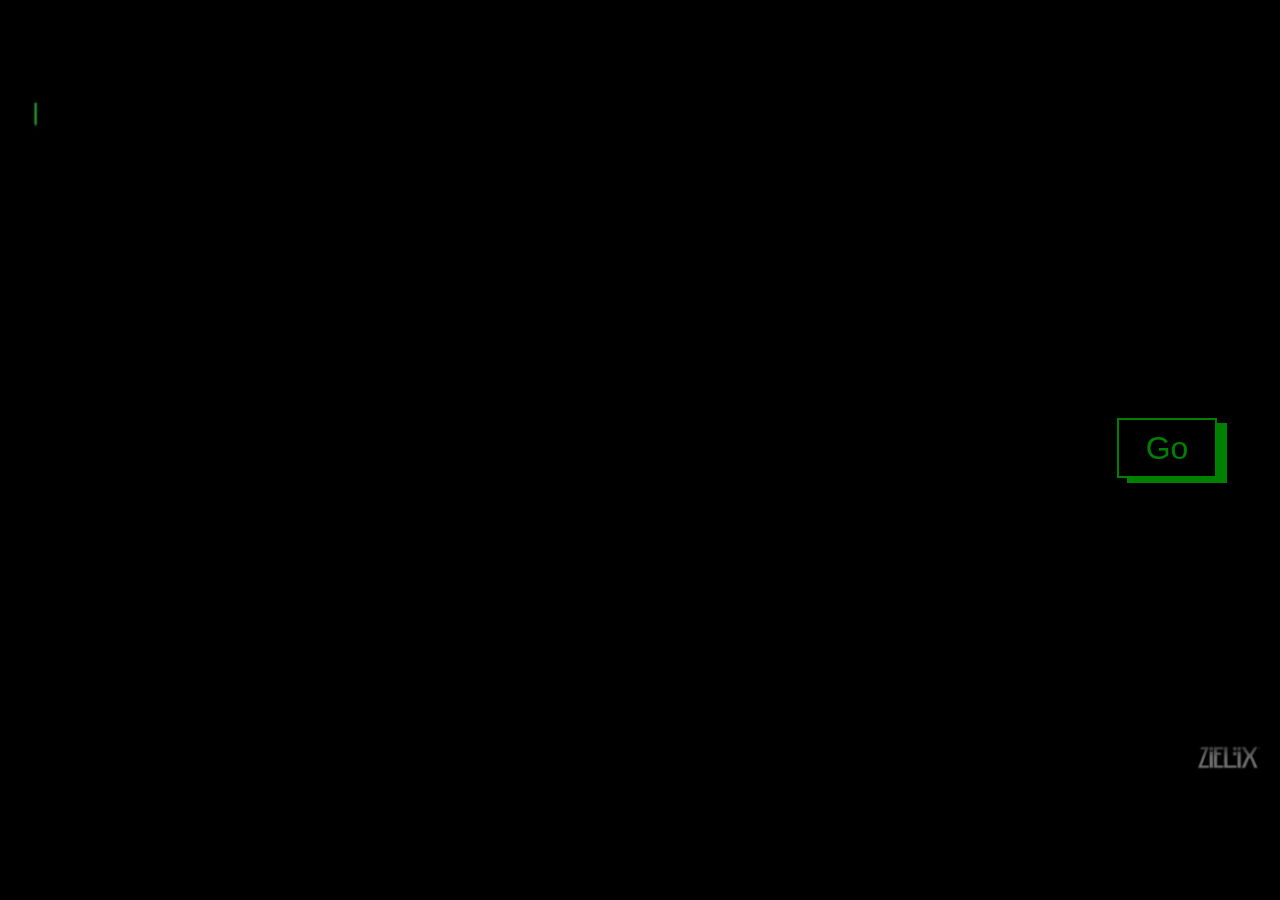
<file: index.html>
<!DOCTYPE html>
<html lang="en">

<head>
	<meta charset="UTF-8">
	<meta http-equiv="X-UA-Compatible" content="IE=edge">
	<meta name="viewport" content="width=device-width, initial-scale=1.0">
	<link rel="stylesheet" href="style/index.css">
	<link rel="icon" type="image/x-icon" href="favicon.ico" />

	<title>Hello</title>
</head>

<body>
	<div class="wrap">
		<video loop="0" muted="" autoplay="" class="fullscreen-bg__video">
			<source src="video/1.mp4" type="video/mp4">
			<source src="video/plane.webm" type="video/webm">
		</video>
		<!-- <div class="button__wrap">
            <div class="button">
                <a href="index.html">Go</a>
            </div>
        </div> -->
		<button onclick="window.location.href = 'menu.html';">Go</button>

	</div>
</body>

</html>
</file>
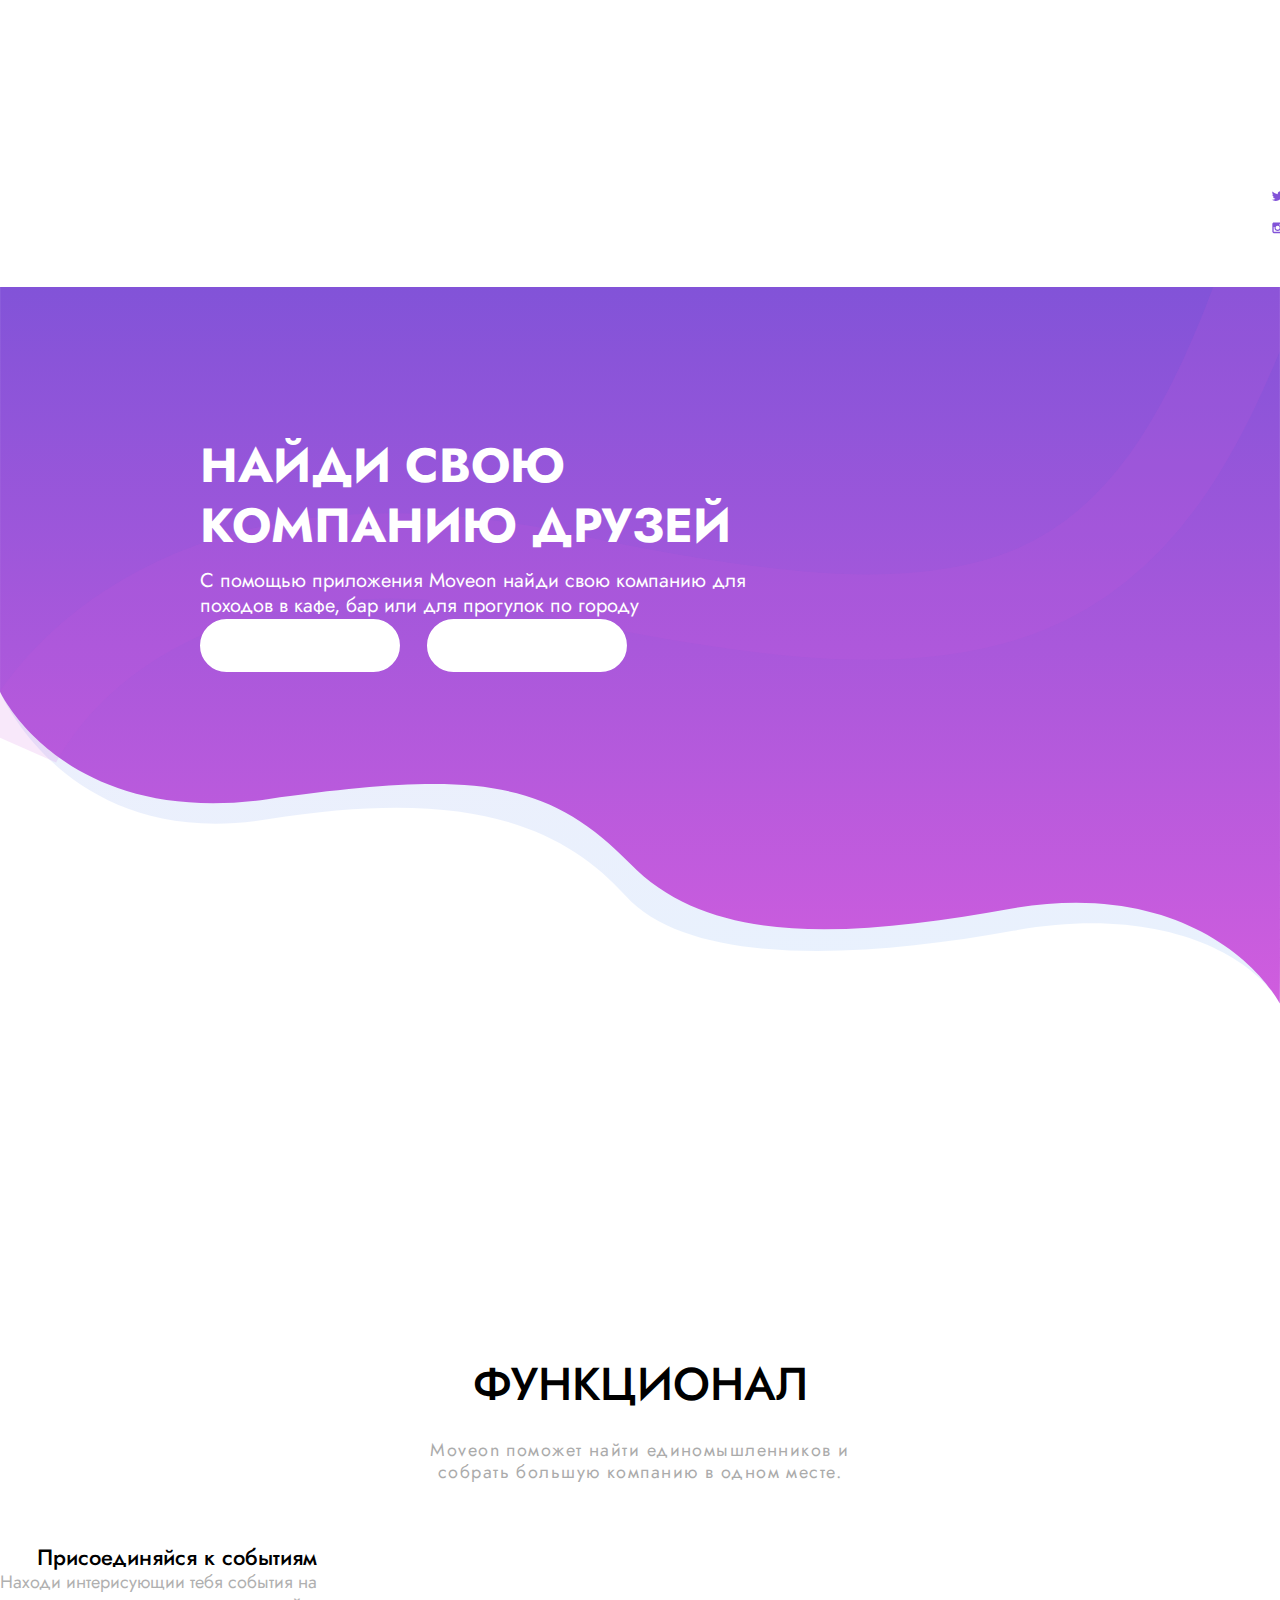
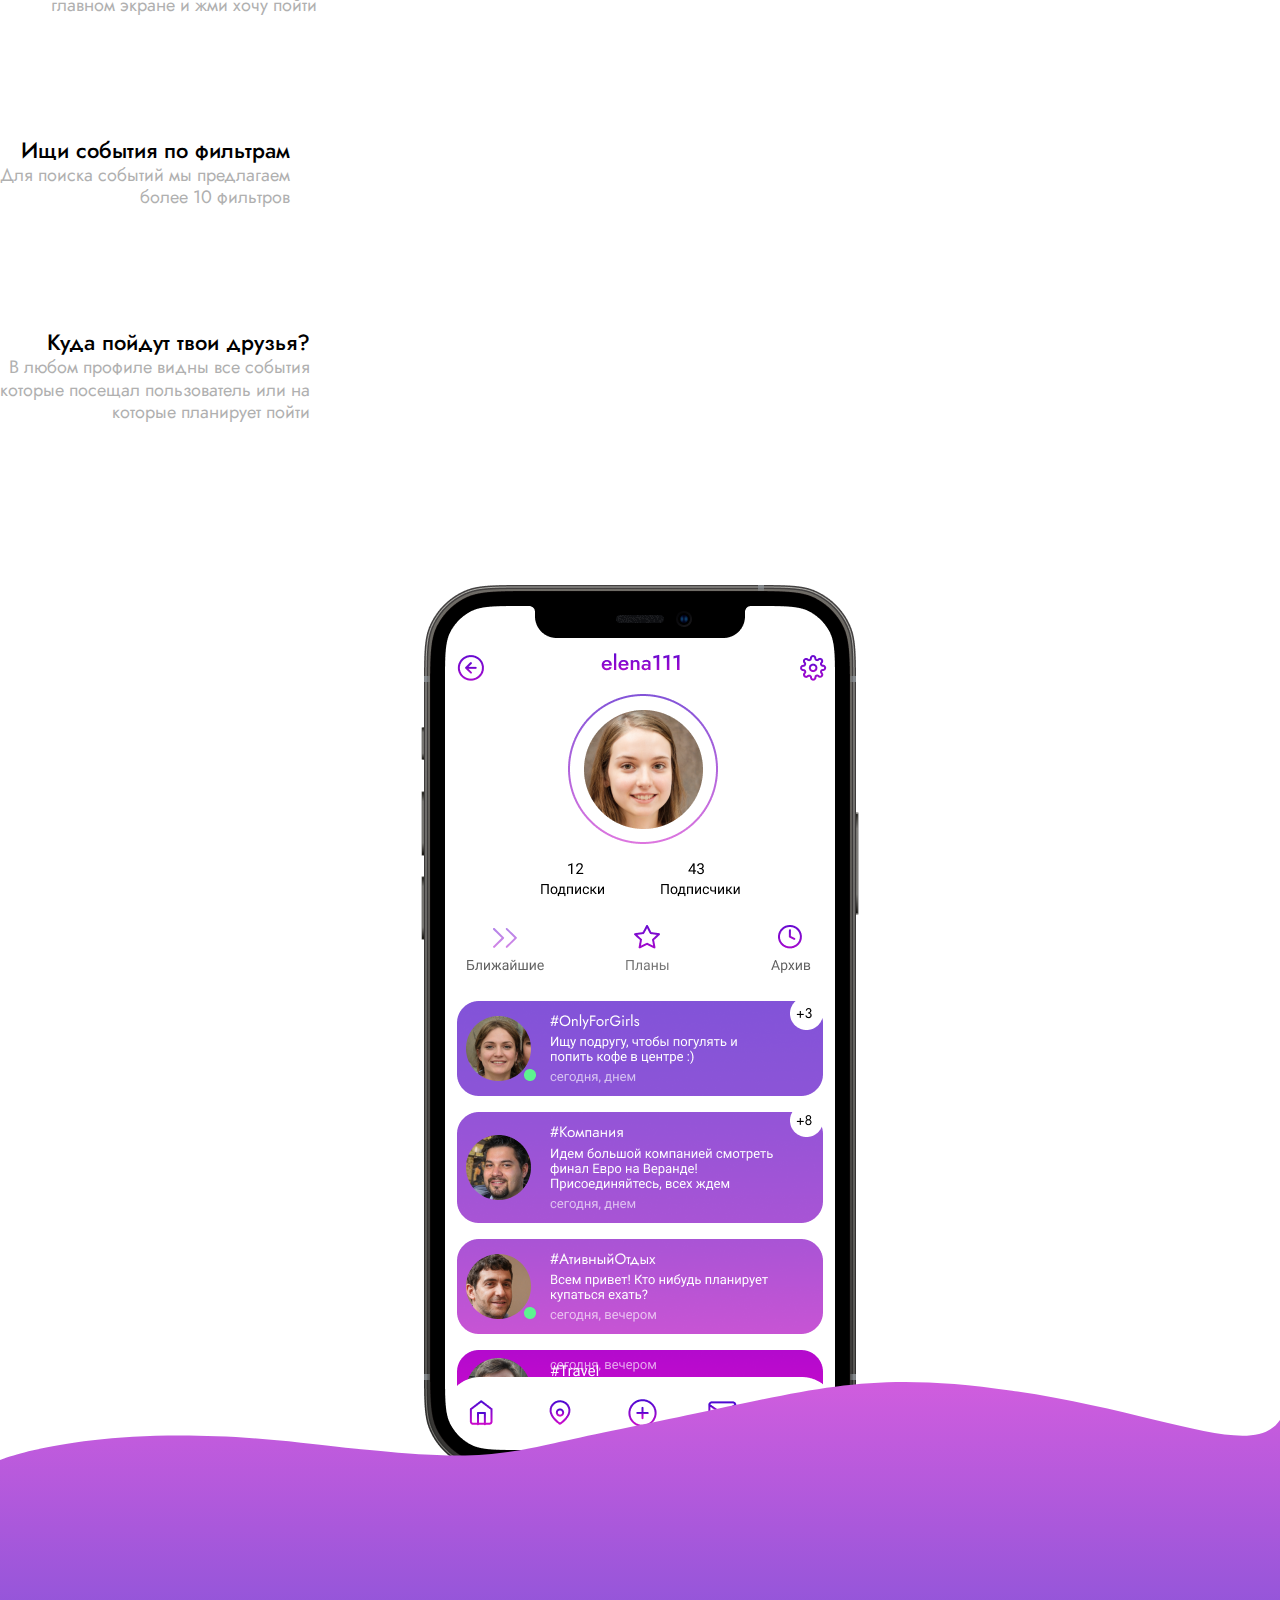
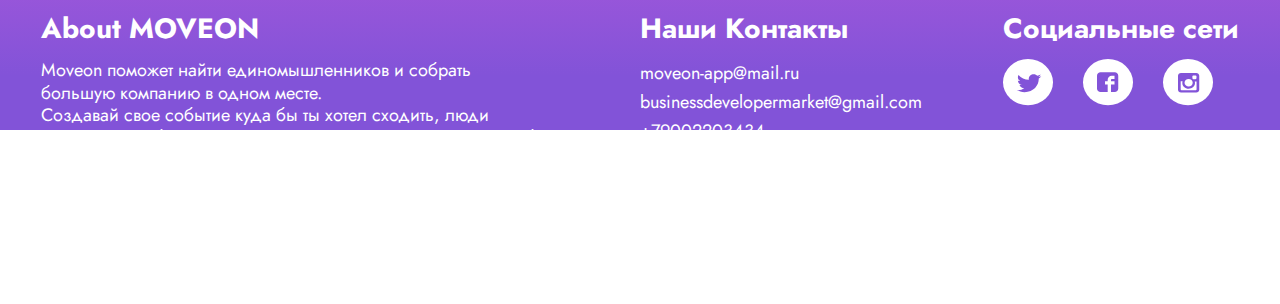
<file: Moveon/index.html>
<!doctype html>
<html lang="en" dir="ltr">

<head>
	<meta charset="utf-8">
	<meta name="viewport"
		content="width=device-width,user-scalable=no,initial-scale=1.0,maximum-scale=1.0,minimum-scale=1.0">
	<meta http-equiv="X-UA-Compatible" content="ie=edge">
	<link rel="icon" type="image/x-icon" href="img/favicon.ico" />
	<title>MOVEON</title>
	<meta name="description" content="Landing-template">
	<link href="style/landing-page.css" rel="stylesheet" type="text/css">
	<link href="https://fonts.googleapis.com/css2?family=Jost:wght@400;500;700&display=swap" rel="stylesheet">
</head>

<body>

	<div class="page-wrapper">
		<header class="header">
			<div class="logo">
				<p><a href="#"><img src="img/MOVEON.svg" width="221" height="45" alt="Пример"></a></p>
			</div>
			<div class="text-logo">
				<h1>НАЙДИ СВОЮ<br> КОМПАНИЮ ДРУЗЕЙ</h1>
				<p>С помощью приложения Moveon найди свою компанию для <br> походов в кафе, бар или для прогулок по
					городу</p>
				<a href="#"><svg width="200" height="53" viewBox="0 0 200 53" fill="none"
						xmlns="http://www.w3.org/2000/svg">
						<rect x="1" y="1" width="197.981" height="51" rx="25.5" fill="white" stroke="white"
							stroke-width="2" />
					</svg>
				</a>
				<a href="#"><svg width="201" height="53" viewBox="0 0 201 53" fill="none"
						xmlns="http://www.w3.org/2000/svg">
						<rect x="1.97839" y="1" width="197.981" height="51" rx="25.5" fill="white" stroke="white"
							stroke-width="2" />
					</svg></a>
			</div>
			<div class="navigation">
				<nav>
					<a href="#">Главная</a>
					<a href="#">Функционал</a>
					<a href="#">Подробнее</a>
					<a href="#">О нас</a>
					<a href="#">Контакты</a>
					<a href="#" class="qwe">
						<svg width="26" height="25" viewBox="0 0 26 25" fill="none"
							xmlns="http://www.w3.org/2000/svg">
							<ellipse cx="13.3421" cy="12.5" rx="12.4988" ry="12.5" fill="white" />
							<path
								d="M19.9672 9.3125C19.5297 9.5 19.0298 9.625 18.5298 9.6875C19.0298 9.375 19.4672 8.875 19.6547 8.3125C19.1547 8.625 18.6548 8.8125 18.0298 8.9375C17.5924 8.4375 16.9049 8.125 16.2175 8.125C14.8426 8.125 13.7177 9.25 13.7177 10.625C13.7177 10.8125 13.7177 11 13.7802 11.1875C11.7179 11.0625 9.84307 10.0625 8.59318 8.5625C8.4057 8.9375 8.28071 9.375 8.28071 9.8125C8.28071 10.6875 8.71817 11.4375 9.40561 11.875C8.96815 11.875 8.59318 11.75 8.28071 11.5625C8.28071 12.75 9.15563 13.8125 10.2805 14C10.093 14.0625 9.84307 14.0625 9.59309 14.0625C9.40561 14.0625 9.28062 14.0625 9.09314 14C9.40561 15 10.343 15.75 11.4679 15.75C10.593 16.4375 9.5306 16.8125 8.34321 16.8125C8.15572 16.8125 7.96824 16.8125 7.71826 16.75C8.84316 17.4375 10.1555 17.875 11.5929 17.875C16.2175 17.875 18.7173 14.0625 18.7173 10.75V10.4375C19.2172 10.25 19.6547 9.8125 19.9672 9.3125Z"
								fill="#8253D8" />
						</svg>
					</a>
					<a href="#">
						<svg width="26" height="25" viewBox="0 0 26 25" fill="none"
							xmlns="http://www.w3.org/2000/svg">
							<ellipse cx="13.3379" cy="12.5" rx="12.4988" ry="12.5" fill="white" />
							<path
								d="M18.963 8.63666C18.963 7.70078 18.1373 6.875 17.2015 6.875H10.1006C9.1648 6.875 8.33911 7.70078 8.33911 8.63666V15.7383C8.33911 16.6742 9.1648 17.5 10.1006 17.5H13.6786V13.4812H12.3575V11.7196H13.6786V11.0039C13.6786 9.79275 14.5593 8.74676 15.6602 8.74676H17.0914V10.5084H15.6602C15.4951 10.5084 15.33 10.6736 15.33 11.0039V11.7196H17.0914V13.4812H15.33V17.5H17.2015C18.1373 17.5 18.963 16.6742 18.963 15.7383V8.63666Z"
								fill="#8253D8" />
						</svg></a>
					<a href="#">
						<svg width="26" height="25" viewBox="0 0 26 25" fill="none"
							xmlns="http://www.w3.org/2000/svg">
							<ellipse cx="13.3339" cy="12.5" rx="12.4988" ry="12.5" fill="white" />
							<path
								d="M17.4481 7.5H9.8471C8.98893 7.5 8.33508 8.15385 8.33508 9.01202V16.613C8.33508 17.4712 8.98893 18.125 9.8471 18.125H17.4481C18.3062 18.125 18.9601 17.4712 18.9601 16.613V9.01202C18.9601 8.15385 18.3062 7.5 17.4481 7.5ZM13.6476 16C15.4048 16 16.8351 14.6106 16.8351 12.9351C16.8351 12.649 16.7942 12.3221 16.7125 12.0769H17.6115V16.4087C17.6115 16.613 17.4481 16.8173 17.2029 16.8173H10.0923C9.88797 16.8173 9.68364 16.6538 9.68364 16.4087V12.0361H10.6235C10.5418 12.3221 10.5009 12.6082 10.5009 12.8942C10.4601 14.6106 11.8904 16 13.6476 16ZM13.6476 14.774C12.5034 14.774 11.6043 13.875 11.6043 12.7716C11.6043 11.6683 12.5034 10.7692 13.6476 10.7692C14.7918 10.7692 15.6909 11.6683 15.6909 12.7716C15.6909 13.9159 14.7918 14.774 13.6476 14.774ZM17.5707 10.4014C17.5707 10.6466 17.3663 10.851 17.1211 10.851H15.9769C15.7317 10.851 15.5274 10.6466 15.5274 10.4014V9.29808C15.5274 9.05288 15.7317 8.84856 15.9769 8.84856H17.1211C17.3663 8.84856 17.5707 9.05288 17.5707 9.29808V10.4014Z"
								fill="#8253D8" />
						</svg></a>
				</nav>
				<div class="wrapper-image">
					<img src="img/header-bg2.svg" alt="" class="bg-image">
				</div>
			</div>

		</header>

		<main class="landing-page">
			<div class="name-container">
				<h2>ФУНКЦИОНАЛ</h2><br>
				<p>Moveon поможет найти единомышленников и <br> собрать большую компанию в одном месте.</p>
			</div>
			<div class="container-wrapper">
				<div class="container-1">
					<div>
						<h3>Присоединяйся к событиям</h3>
						<p>Находи интерисующии тебя события на <br> главном экране и жми хочу пойти</p>
					</div>
					<div>
						<h3>Ищи события по фильтрам</h3>
						<p>Для поиска событий мы предлагаем <br> более 10 фильтров</p>
					</div>
					<div>
						<h3>Куда пойдут твои друзья?</h3>
						<p>В любом профиле видны все события <br> которые посещал пользователь или на <br> которые
							планирует пойти</p>
					</div>
				</div>
				<div class="container-image">
					<img src="img/container-image.svg" alt="">
				</div>
				<div class="container-2">
					<h3>Создавай свои события</h3>
					<p>Жми на плюсик в главном меню, создавай свое событие и одобряй участие новых друзей</p>
				</div>
			</div>
		</main>

		<div class="wrapper">
			<footer class="footer">

				<div class="about">
					<h2>About MOVEON</h2>
					<p>Moveon поможет найти единомышленников и собрать <br> большую компанию в одном месте. <br>
						Создавай свое событие куда бы ты хотел сходить, люди <br> увидят твое событие в ленте и
						желающие
						присоединятся к тебе.</p>
				</div>
				<div class="contact">
					<address>
						<h2>Наши Контакты</h2>
						<a href="mailto:moveon-app@mail.ru">moveon-app@mail.ru</a><br>
						<a href="mailto:businessdevelopermarket@gmail.com">businessdevelopermarket@gmail.com</a><br>
						<a href="tel:+79002203434">+79002203434</a>
					</address>
				</div>
				<div class="social">
					<h2>Социальные сети</h2>
					<a href="#"><svg width="50" height="47" viewBox="0 0 50 47" fill="none"
							xmlns="http://www.w3.org/2000/svg">
							<ellipse cx="25" cy="23.2195" rx="25" ry="23.1082" fill="white" />
							<path
								d="M38.2518 17.3273C37.3768 17.6739 36.3768 17.905 35.3768 18.0206C36.3768 17.4429 37.2518 16.5186 37.6268 15.4787C36.6268 16.0564 35.6268 16.403 34.3768 16.6341C33.5018 15.7098 32.1268 15.1321 30.7518 15.1321C28.0018 15.1321 25.7518 17.2118 25.7518 19.7537C25.7518 20.1003 25.7518 20.4469 25.8768 20.7935C21.7518 20.5624 18.0018 18.7138 15.5018 15.9409C15.1268 16.6341 14.8768 17.4429 14.8768 18.2516C14.8768 19.8692 15.7518 21.2557 17.1268 22.0645C16.2518 22.0645 15.5018 21.8334 14.8768 21.4868C14.8768 23.682 16.6268 25.6462 18.8768 25.9928C18.5018 26.1083 18.0018 26.1083 17.5018 26.1083C17.1268 26.1083 16.8768 26.1083 16.5018 25.9928C17.1268 27.8414 19.0018 29.2279 21.2518 29.2279C19.5018 30.4988 17.3768 31.1921 15.0018 31.1921C14.6268 31.1921 14.2518 31.1921 13.7518 31.0765C16.0018 32.3475 18.6268 33.1562 21.5018 33.1562C30.7518 33.1562 35.7518 26.1083 35.7518 19.9847V19.407C36.7518 19.0604 37.6268 18.2516 38.2518 17.3273Z"
								fill="#8253D8" />
						</svg>
					</a>
					<a href="#"><svg width="50" height="47" viewBox="0 0 50 47" fill="none"
							xmlns="http://www.w3.org/2000/svg">
							<ellipse cx="25" cy="23.2197" rx="25" ry="23.1084" fill="white" />
							<path
								d="M35.2499 16.6314C35.2499 14.9013 33.5983 13.3748 31.7266 13.3748H17.5233C15.6515 13.3748 14 14.9013 14 16.6314V29.7597C14 31.4898 15.6515 33.0164 17.5233 33.0164H24.68V25.5871H22.0375V22.3305H24.68V21.0075C24.68 18.7686 26.4416 16.8349 28.6437 16.8349H31.5064V20.0916H28.6437C28.3134 20.0916 27.9831 20.3969 27.9831 21.0075V22.3305H31.5064V25.5871H27.9831V33.0164H31.7266C33.5983 33.0164 35.2499 31.4898 35.2499 29.7597V16.6314Z"
								fill="#8253D8" />
						</svg>
					</a>
					<a href="#"><svg width="50" height="47" viewBox="0 0 50 47" fill="none"
							xmlns="http://www.w3.org/2000/svg">
							<ellipse cx="25" cy="23.2195" rx="25" ry="23.1082" fill="white" />
							<path
								d="M33.2291 13.9766H18.0257C16.3092 13.9766 15.0013 15.1853 15.0013 16.7717V30.823C15.0013 32.4094 16.3092 33.6182 18.0257 33.6182H33.2291C34.9456 33.6182 36.2534 32.4094 36.2534 30.823V16.7717C36.2534 15.1853 34.9456 13.9766 33.2291 13.9766ZM25.6274 29.6898C29.1421 29.6898 32.003 27.1213 32.003 24.024C32.003 23.4952 31.9213 22.8908 31.7578 22.4376H33.556V30.4453C33.556 30.823 33.2291 31.2007 32.7386 31.2007H18.5161C18.1074 31.2007 17.6987 30.8986 17.6987 30.4453V22.362H19.5787C19.4152 22.8908 19.3335 23.4196 19.3335 23.9485C19.2518 27.1213 22.1126 29.6898 25.6274 29.6898ZM25.6274 27.4235C23.3387 27.4235 21.5404 25.7615 21.5404 23.7218C21.5404 21.6821 23.3387 20.0201 25.6274 20.0201C27.9161 20.0201 29.7143 21.6821 29.7143 23.7218C29.7143 25.8371 27.9161 27.4235 25.6274 27.4235ZM33.4743 19.3402C33.4743 19.7935 33.0656 20.1712 32.5752 20.1712H30.2865C29.7961 20.1712 29.3874 19.7935 29.3874 19.3402V17.3005C29.3874 16.8473 29.7961 16.4695 30.2865 16.4695H32.5752C33.0656 16.4695 33.4743 16.8473 33.4743 17.3005V19.3402Z"
								fill="#8253D8" />
						</svg>
					</a>
				</div>
			</footer>
		</div>
	</div>


</body>

</html>
</file>
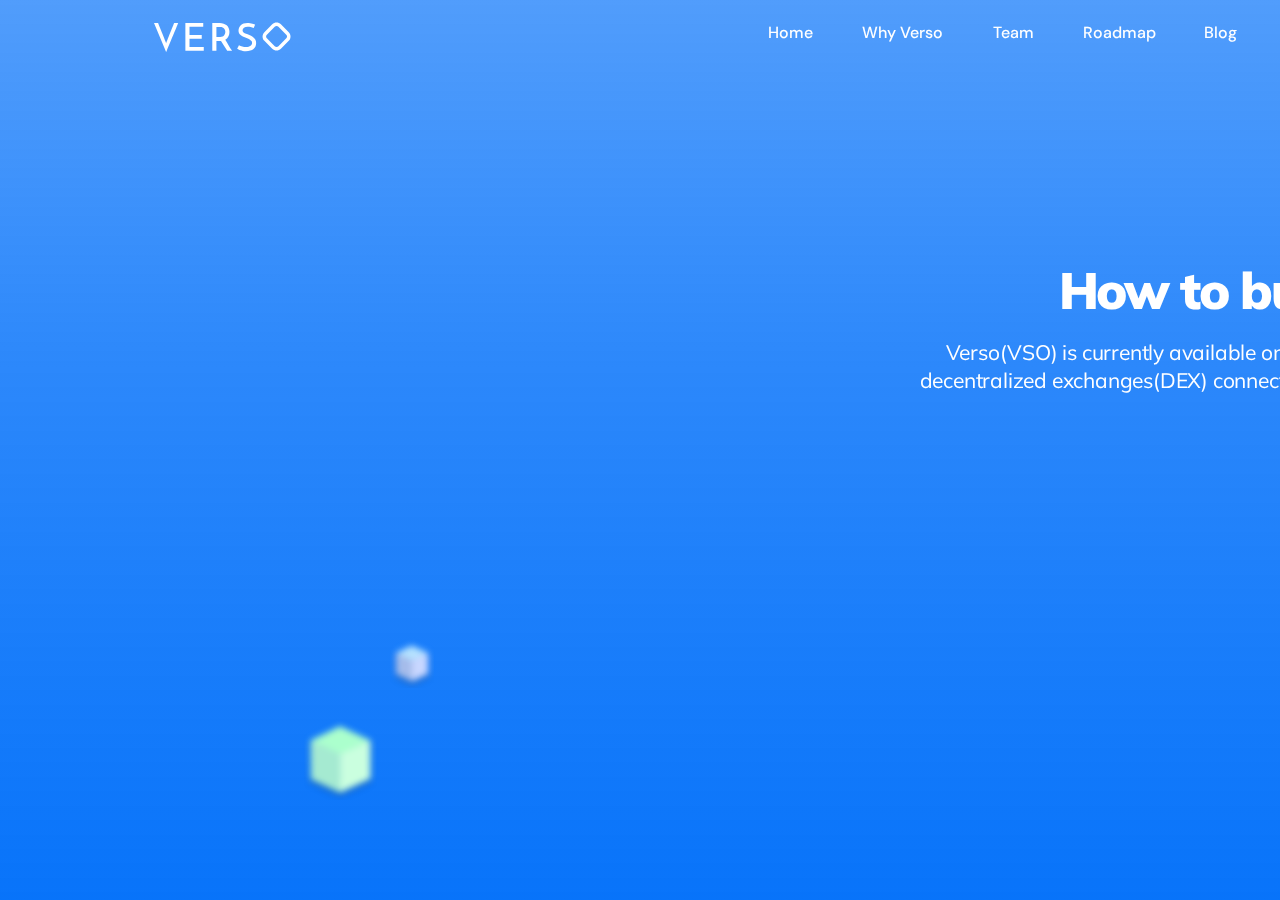
<file: Verso/index.html>
<!DOCTYPE html>
<html lang="en">

<head>
    <meta charset="UTF-8">
    <meta http-equiv="X-UA-Compatible" content="IE=edge">
    <meta name="viewport" content="width=device-width, initial-scale=1.0">
    <title>Document</title>
    <link rel="stylesheet" href="style/style.css">
    <link rel="icon" type="image/png" href="favicon.ico">
    <link rel="preconnect" href="https://fonts.googleapis.com">
    <link rel="preconnect" href="https://fonts.gstatic.com" crossorigin>
    <link href="https://fonts.googleapis.com/css2?family=DM+Sans&family=Mulish:wght@600;900&display=swap"
        rel="stylesheet">
    <link rel="preconnect" href="https://fonts.googleapis.com">
    <link rel="preconnect" href="https://fonts.gstatic.com" crossorigin>
    <link href="https://fonts.googleapis.com/css2?family=DM+Sans&family=Mulish:wght@300;600;900&display=swap"
        rel="stylesheet">
</head>

<body>
    <div class="header">
        <nav>
            <a href="index.html" class="logo"><img src="img/Logo.svg" alt="Ой, картинка не загрузилась)"></a>
            <form action="#" method="GET">
                <a href="#" class="home">Home</a>
                <a href="#" class="why-Verso">Why Verso</a>
                <a href="#">Team</a>
                <a href="#">Roadmap</a>
                <a href="#">Blog</a>
                <a href="#">Whitepaper</a>
                <a href="#" style="text-align: auto;">Buy $VSO</a>
            </form>
        </nav>
        <img src="img/box grey.svg" alt="" class="box-grey">
        <img src="img/box yellow.svg" alt="" class="box-yellow">
        <img src="img/box purle.svg" alt="" class="box-purle">
        <img src="img/box - green.svg" alt="" class="box-green">
        <div class="conteiner">
            <h1><b>How to buy VSO</b></h1>
            <h2>Verso(VSO) is currently available on <a href="index.html" style="font-weight: 600;">Gate.io</a> as well
                as on several
                decentralized exchanges(DEX)
                connected to the
                Avalanche blockchain.</h2>
        </div>
    </div>






</body>

</html>
</file>
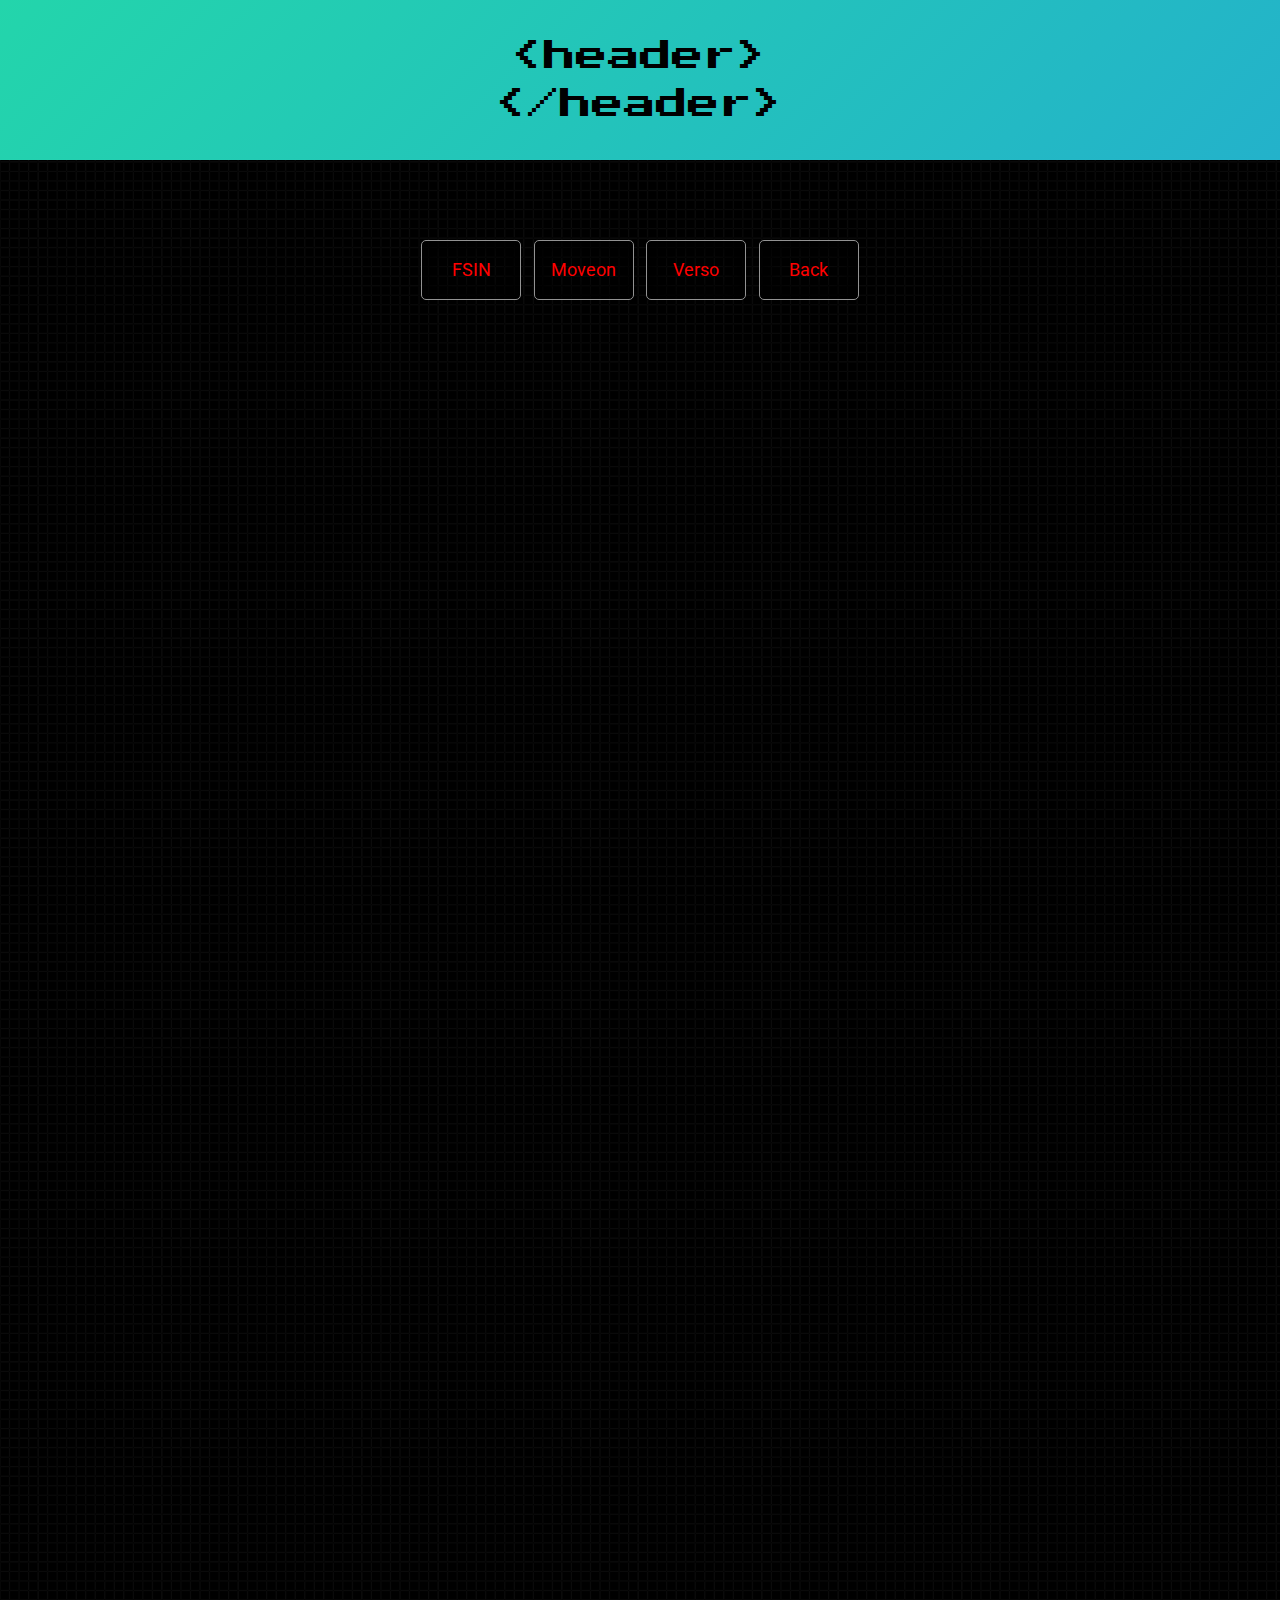
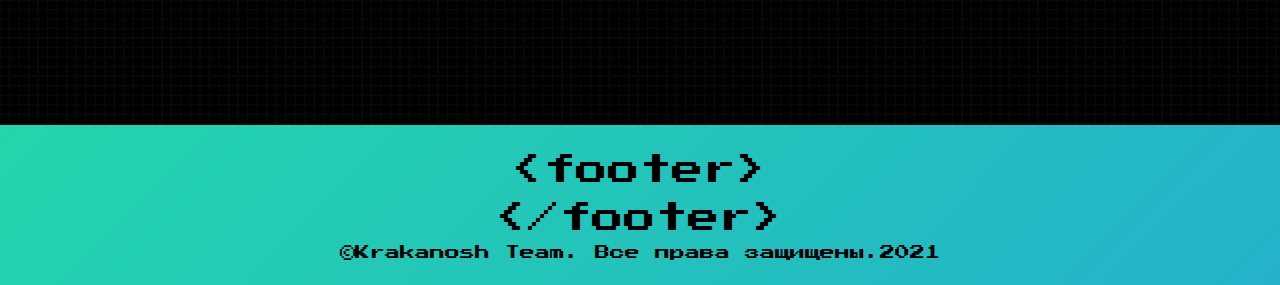
<file: menu.html>
<!doctype html>
<html lang="en" dir="ltr">

<head>
	<meta charset="utf-8">
	<meta name="viewport"
		content="width=device-width,user-scalable=no,initial-scale=1.0,maximum-scale=1.0,minimum-scale=1.0">
	<meta http-equiv="X-UA-Compatible" content="ie=edge">
	<link rel="icon" type="image/x-icon" href="favicon.ico" />
	<title>Multi-page Site</title>
	<meta name="description" content="Landing-template">
	<link href="style/landing-page.css" rel="stylesheet" type="text/css">
	<script defer src="js/action.js"></script>
	<link href="https://fonts.googleapis.com/css2?family=Press+Start+2P&display=swap" rel="stylesheet">
</head>

<body>
	<!-- Google Tag Manager (noscript) -->
	<noscript><iframe></iframe></noscript>
	<!-- End Google Tag Manager (noscript) -->


	<div class="page-wrapper" id="main">
		<header class="header">
			<div class="container">
				<p>
					&lt;header&gt; <br>
					&lt;/header&gt;
				</p>
			</div>
		</header>
		<main class="landing-page">
			<div class="container__wrap">
				<div class="block__1">
					<div class="container">
						<a href="https://krakanosh.github.io/FSIN/">FSIN</a>
					</div>
					<div class="container">
						<a href="https://krakanosh.github.io/Moveon/">Moveon</a>
					</div>
					<div class="container">
						<a href="https://krakanosh.github.io/Verso/">Verso</a>
					</div>
					<div class="container">
						<a href="index.html">Back</a>
					</div>
				</div>
			</div>
			<div class="youtube">
				<iframe width="1280" height="720" src="https://www.youtube.com/embed/-DBjMoobDM8" title="YouTube video player" frameborder="0" allow="accelerometer; autoplay; clipboard-write; encrypted-media; gyroscope; picture-in-picture" allowfullscreen></iframe>
			</div>
			<div class="maps">
				<iframe
					src="https://www.google.com/maps/embed?pb=!1m18!1m12!1m3!1d2334.366694197237!2d37.61005111636095!3d54.191291018785044!2m3!1f0!2f0!3f0!3m2!1i1024!2i768!4f13.1!3m3!1m2!1s0x41343fe3258b27e3%3A0x82b1a895cdf704e1!2z0JrQvtC80L_RjNGO0YLQtdGA0L3QsNGPINCw0LrQsNC00LXQvNC40Y8g0KjQsNCz!5e0!3m2!1sru!2sru!4v1632393437664!5m2!1sru!2sru"
					width="600" height="450" style="border:0;" allowfullscreen="" loading="lazy"></iframe>
			</div>
		</main>
		<footer class="footer">
			<div class="container">
				<p>
					&lt;footer&gt; <br>
					&lt;/footer&gt;
				</p>
			</div>
			<div>
				<span>©Krakanosh Team. Все права защищены.2021</span>
			</div>
		</footer>
	</div>

	<!--	<script>-->

	<!--	</script>-->
</body>

</html>
</file>
<file: style/index.css>
body {
    background-color: black;
}

.fullscreen-bg__video {
    width: 100%;
    height: 100vh;
    margin-top: -20px;
}

button {
    min-width: 100px;
    height: 60px;
    border: 2px solid green;
    display: flex;
    justify-content: center;
    align-items: center;
    box-shadow: 10px 5px green;
    background-color: black;
    font-size: 32px;
    color: green;
    cursor: pointer;
    margin-right: 7vh;
    position: fixed;
    right: 0;
}

button:hover {
    min-width: 110px;
    height: 70px;
}

.wrap {
    display: flex;
    justify-content: center;
    align-items: center;
}

/* button a {
    font-size: 32px;
    color: green;
} */

.button__wrap {
    width: 280px;
    height: 90px;
    border: 2px solid green;
    display: flex;
    justify-content: center;
    margin-top: 10vh;
}

@media (max-width: 768px) {
    button {
        margin-top: 63vh;
        margin-right: 20vh;
    }
}
</file>
<file: Moveon/style/landing-page.css>
@import "normalize.css";
@import "base.css";
@import "container.css";
@import "header.css";
@import "footer.css";

.landing-page {
    padding-top: 60px;
    flex: 1 1 auto;
}
@media (max-width: 1200px) {
    .landing-page {

    }
}
@media (max-width: 992px) {
    .landing-page {

    }
}
@media (max-width: 768px) {
    .landing-page {

    }
}
</file>
<file: Verso/style/style.css>
@import "normalize.css";
@import "header.css";
@import "footer.css";

.box-grey {position: absolute;
	width: 58px;
	height: 64px;
	left: 1793px;
	top: 321px;}

.box-yellow {position: absolute;
width: 44px;
height: 49px;
left: 1851px;
top: 207px;}

.box-purle {position: absolute;
width: 44px;
height: 49px;
left: 390px;
top: 639px;}

.box-green {position: absolute;
width: 73px;
height: 81px;
left: 304px;
top: 719px;}



h1 {position: absolute;
	width: 790px;
	height: 80px;
	left: 856px;
	top: 221px;
	font-family: "Mulish";
	font-style: normal;
	font-weight: bold;
	font-size: 51px;
	line-height: 80px;
	text-align: center;
	letter-spacing: -2.4px;
	color: #ffffff;
	margin-top: 29px;
}

h2 {position: absolute;
	width: 689px;
	height: 56px;
	left: 906px;
	top: 321px;
	font-family: "Mulish";
	font-style: normal;
	font-weight: normal;
	font-size: 21px;
	line-height: 28px;
	text-align: center;
	letter-spacing: -0.2px;
	color: #ffffff;}













































@media (max-width: 1200px) {
    .landing-page {

    }
}
@media (max-width: 992px) {
    .landing-page {

    }
}
@media (max-width: 768px) {
    .landing-page {

    }
}
</file>
<file: style/landing-page.css>
@import "normalize.css";
@import "base.css";
@import "container.css";
@import "header.css";
@import "footer.css";

body {
    background-image: url(../img/bgc.png);
    background-repeat: no-repeat;
    background-size: cover;
}

.container__wrap {
    display: flex;
    flex-direction: row;
    justify-content: space-around;
}

.block__1 {
    width: 50vh;
    height: 10vh;
    display: flex;
    justify-content: space-around;
    flex-wrap: wrap;
    margin-top: 20vh;
}

/* .container:last-child {

} */

.block__1 .container {
    width: 100px;
    height: 60px;
    align-items: center;
    box-shadow: inset 0px 0px 20px 10px rgba(0, 0, 0, 0.9);
}

.container a {
    border: rgb(146, 146, 146) solid 1.8px;
    border-radius: 5px;
    width: 100px;
    height: 60px;
    text-align: center;
    padding-top: 15%;
    transition: transform 0.5s;
    font-size: large;
    text-decoration: none;
    color: red;
}

.container a:hover {
    background-color: rgba(80, 80, 80, 0.623);
    transform: scale(1.3);
    box-shadow: 0 0 15px 8px red;
    /* transition: transform 0.5s; */
}

.youtube {
    display: flex;
    justify-content: center;
    margin-top: 5vh;
}

.maps {
    display: flex;
    justify-content: center;
    margin-top: 10vh;
    margin-bottom: 10vh;
}

.landing-page {
    padding-top: 60px;
    flex: 1 1 auto;
}
@media (max-width: 1200px) {
    .landing-page {
    }
}
@media (max-width: 992px) {
    .landing-page {
    }
}
@media (max-width: 1080px) {
    .video {
        width: 20vh;
        height: 10vh;
        margin-top: 10vh;
    }

    .google {
        width: 20vh;
        height: 10vh;
    }

    .block__1 {
        margin-top: 15vh;
        margin-bottom: 7vh;
    }

    .container {
        margin-top: 3vh;
    }
}
</file>
